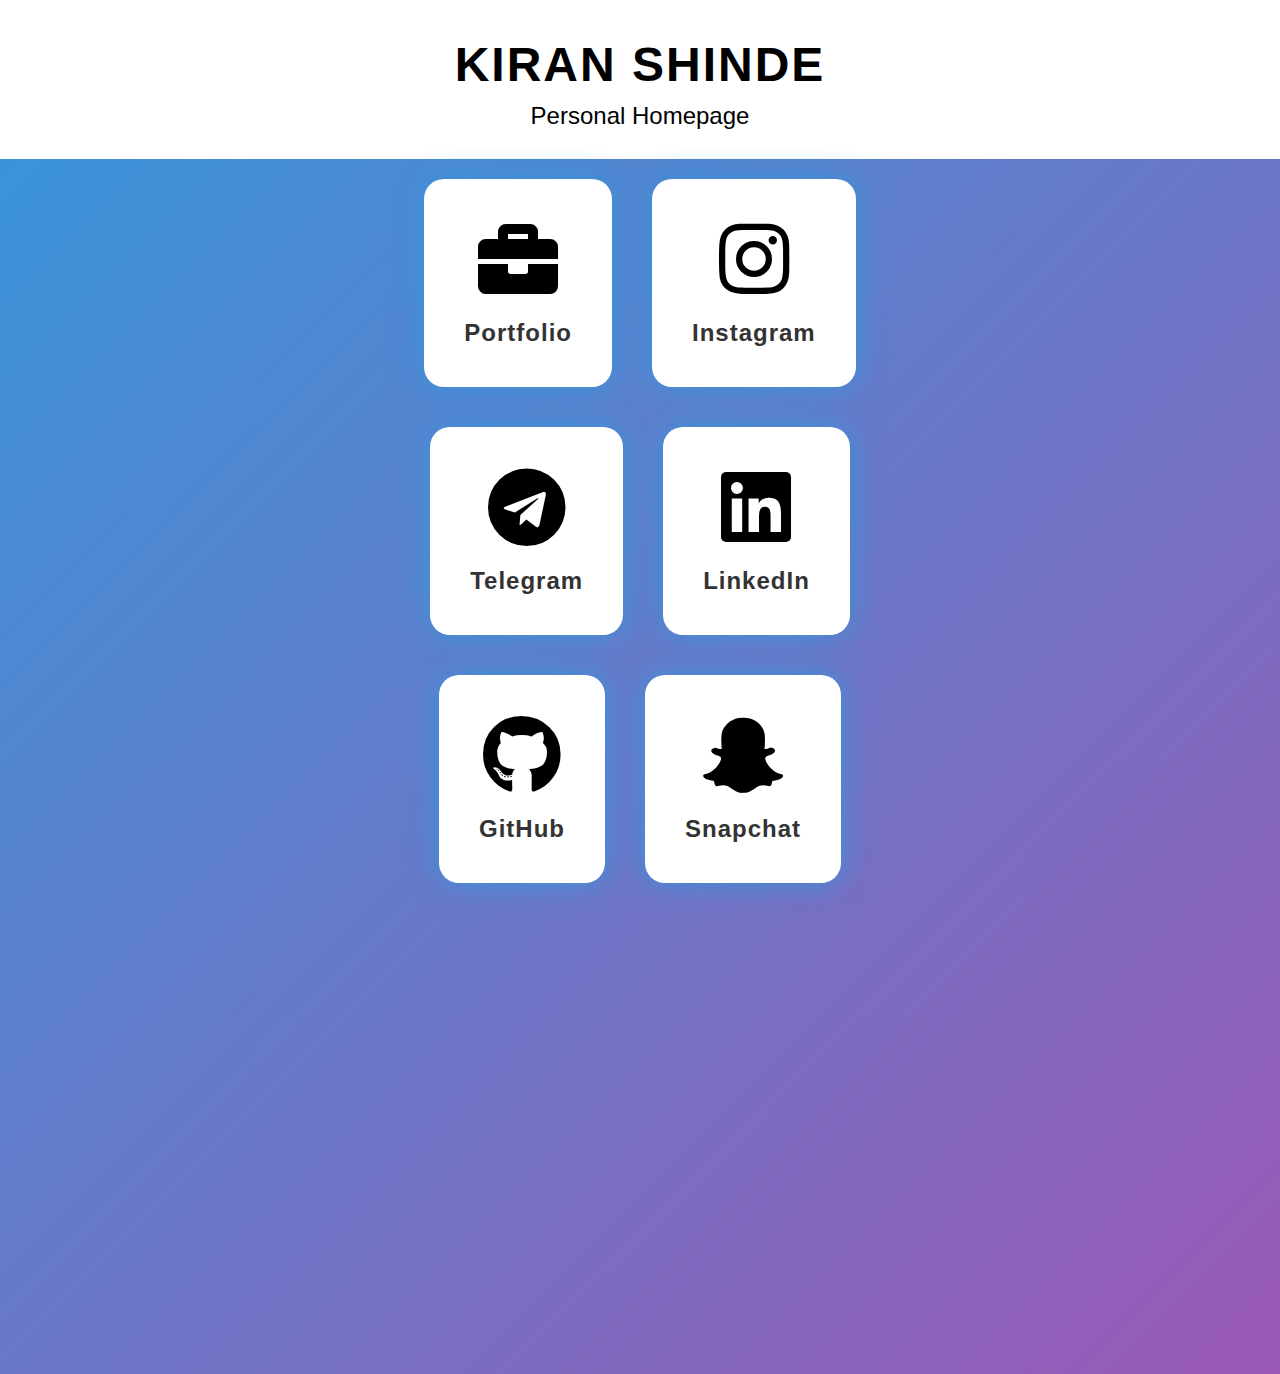
<file: index.html>
<!DOCTYPE html>
<html lang="en">

<head>
    <meta charset="UTF-8">
    <meta name="viewport" content="width=device-width, initial-scale=1.0">
    <title>Kiran Shinde - Personal Homepage</title>
    <link rel="stylesheet" href="personal webpage.css">
    <link rel="stylesheet" href="https://cdnjs.cloudflare.com/ajax/libs/font-awesome/5.15.3/css/all.min.css">
</head>

<body>
    <header>
        <h1>Kiran Shinde</h1>
        <p>Personal Homepage</p>
    </header>
    <div class="container">
        <div class="row">
            <div class="box">
                <a href="https://kiranshinde24.github.io/kiran.portfolio/" target="_blank">
                    <i class="fas fa-briefcase"></i>
                    <p>Portfolio</p>
                </a>
            </div>
            <div class="box">
                <a href="https://www.instagram.com/kiranshinde2004/?igshid=OGQ5ZDc2ODk2ZA%3D%3D" target="_blank">
                    <i class="fab fa-instagram"></i>
                    <p>Instagram</p>
                </a>
            </div>
        </div>
        <div class="row">
            <div class="box">
                <a href="https://web.telegram.org/a/" target="_blank">
                    <i class="fab fa-telegram"></i>
                    <p>Telegram</p>
                </a>
            </div>
            <div class="box">
                <a href="https://www.linkedin.com/in/kiran-shinde-7abb28264/?utm_source=share&utm_campaign=share_via&utm_content=profile&utm_medium=android_app" target="_blank">
                    <i class="fab fa-linkedin"></i>
                    <p>LinkedIn</p>
                </a>
            </div>
        </div>
        <div class="row">
            <div class="box">
                <a href="https://github.com/kiranshinde24" target="_blank">
                    <i class="fab fa-github"></i>
                    <p>GitHub</p>
                </a>
            </div>
            <div class="box">
                <a href="https://www.snapchat.com/add/kshinde2004?share_id=wJAdLmOPbnw&locale=en-US" target="_blank">
                    <i class="fab fa-snapchat-ghost"></i>
                    <p>Snapchat</p>
                </a>
            </div>
        </div>
    </div>
</body>

</html>
</file>
<file: personal webpage.css>
body {
    font-family: 'Arial', sans-serif;
    margin: 0;
    padding: 0;
    background: linear-gradient(135deg, #3498db, #9b59b6);
  }
  
  header {
    text-align: center;
    padding: 5px ;
    color: #000000;
    background-color: rgb(255, 255, 255);
  }
  
  header h1 {
    font-size: 48px;
    margin-bottom: 10px;
    letter-spacing: 2px;
    text-transform: uppercase;
    color: #000000; 
  }
  
  header p {
    font-size: 24px;
    margin-top: 0;
    color: #000000; 
  }
  
  .container {
    display: flex;
    flex-direction: column;
    align-items: center;
    height: 135vh;
    <hr style="border: 1px solid #ffffff; margin: 30px 0;">
  }
  .row {
    display: flex;
    justify-content: center;
  }
  
  .box {
    text-align: center;
    margin: 20px;
    padding: 40px;
    background-color: #fff;
    border-radius: 20px;
    box-shadow: 0 0 30px rgba(52, 152, 219, 0.9);
    transition: transform 0.3s ease-in-out;
    flex-basis: calc(50% - 40px); 
  }
  
  .box:hover {
    transform: scale(1.05);
  }
  
  .box a {
    text-decoration: none;
    color: #333;
    font-size: 24px;
  }
  
  .box i {
    font-size: 80px;
    margin-bottom: 20px;
    color: #000000; /* Match the box color */
  }
  
  .box p {
    margin: 0;
    font-weight: bold;
    letter-spacing: 1px;
    color: #333;
  }
</file>
